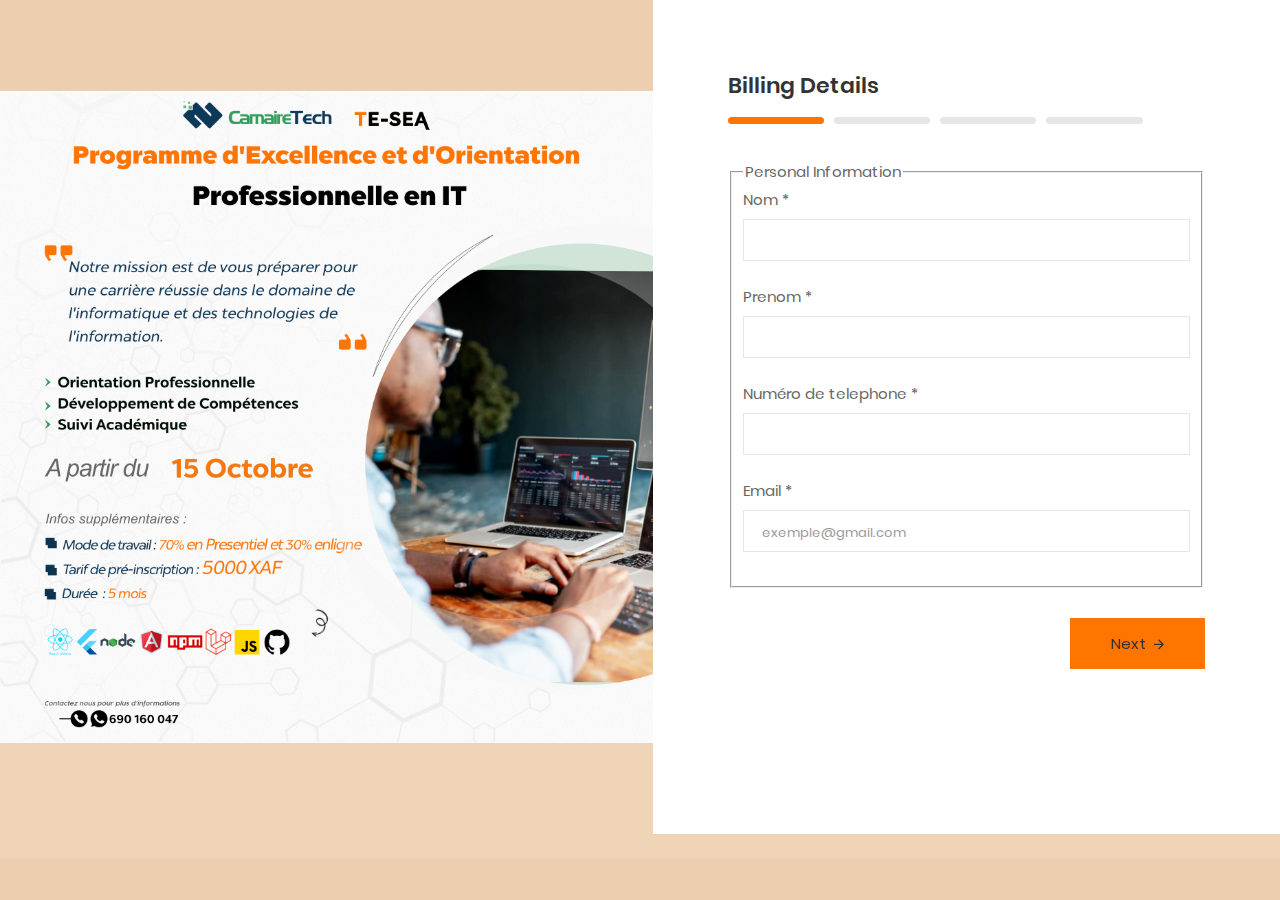
<file: index.html>
<!DOCTYPE html>
<html>
  <head>
    <meta charset="utf-8" />
    <title>Inscription</title>
    <meta name="viewport" content="width=device-width, initial-scale=1.0" />
    <meta name="author" content="colorlib.com" />

    <!-- MATERIAL DESIGN ICONIC FONT -->
    <link
      rel="stylesheet"
      href="fonts/material-design-iconic-font/css/material-design-iconic-font.css"
    />

    <!-- STYLE CSS -->
    <link rel="stylesheet" href="css/style.css" />

    <style>
      #red {
        color: red;
      }
    </style>

    
  </head>
  
  <body>
    <div class="wrapper">
     <div class="image-holder">
         <img src="/images/formation2.png" alt="" class="responsive-image"/>
     </div>
     
      <form action="/get_information.php/" method="post">
        <div id="wizard">
          <!-- SECTION 1 -->
          <h4></h4>
          <section>
            <fieldset>
              <legend>Personal Information</legend>
              <div class="form-row">
                <label for="name">Nom <span class="required">*</span></label>
                <input type="text" name="name" class="form-control" id="name" required />
              </div>
              <div class="form-row">
                <label for="prenom">Prenom <span class="required">*</span></label>
                <input type="text" name="prenom" class="form-control" id="prenom" required />
              </div>
              <div class="form-row">
                <label for="phone_number">Numéro de telephone <span class="required">*</span></label>
                <input type="tel" name="phone_number" class="form-control" id="phone_number" required />
              </div>
              <div class="form-row">
                <label for="email">Email <span class="required">*</span></label>
                <input type="email" name="email" class="form-control" id="email" placeholder="exemple@gmail.com" required />
              </div>
            </fieldset>
            
          </section>

          <!-- SECTION 2 -->
          <h4></h4>
          <section>
            <fieldset>
              <legend>Pour L1</legend>
              
              <div class="form-row">
                <label>Experience préalable en informatique <span class="required">*</span></label>
                <input type="radio" name="experience_L1" value="oui" required /> oui
                <input type="radio" name="experience_L1" value="non" required /> non
                <input type="radio" name="experience_L1" value="peut-etre" required /> peut-être
              </div>
              
              <div class="form-row">
                <label>Si oui, préciser</label>
                <input type="text" class="form-control" name="experience_L1_details" />
              </div>
              
            </fieldset>
            
            <fieldset>
              <legend>Pour L2</legend>
              
              <div class="form-row">
                <label>Compétences en dev web (HTML, CSS, JS) ? <span class="required">*</span></label>
                <input type="radio" name="web_dev_skills" value="Debutant" required /> Débutant
                <input type="radio" name="web_dev_skills" value="Intermediaire" required /> Intermédiaire
                <input type="radio" name="web_dev_skills" value="Avance" required /> Avancé
              </div>
            
              <div class="form-row">
                <label>Compétences en C ? <span class="required">*</span></label>
                <input type="radio" name="c_skills" value="Debutant" required /> Débutant
                <input type="radio" name="c_skills" value="Intermediaire" required /> Intermédiaire
                <input type="radio" name="c_skills" value="Avance" required /> Avancé
              </div>
              
              <div class="form-row">
                <label>Compétences en dev mobile ? <span class="required">*</span></label>
                <input type="radio" name="mobile_dev_skills" value="Debutant" required /> Débutant
                <input type="radio" name="mobile_dev_skills" value="Intermediaire" required /> Intermédiaire
                <input type="radio" name="mobile_dev_skills" value="Avance" required /> Avancé
              </div>
              
              <div class="form-row">
                <label>Avez-vous déjà participé à un hackathon ? <span class="required">*</span></label>
                <input type="radio" name="hackathon_participation" value="oui" required /> oui
                <input type="radio" name="hackathon_participation" value="non" required /> non
                <input type="radio" name="hackathon_participation" value="peut-etre" required /> peut-être
              </div>
            
            </fieldset>
            
          </section>

          <!-- SECTION 3 -->
          <h4></h4>
          <section>
            <fieldset>
              <legend>Additional Information</legend>
            
              <div class="form-row">
                <label>Avez-vous déjà réalisé et hébergé un projet informatique ? <span class="required">*</span></label>
                <input type="radio" name="hosted_project" value="oui" required /> Oui
                <input type="radio" name="hosted_project" value="non" required /> Non
              </div>
            
              <div class="form-row">
                <label>Possédez-vous un portfolio en ligne ? <span class="required">*</span></label>
                <input type="radio" name="has_portfolio" value="oui" required /> Oui
                <input type="radio" name="has_portfolio" value="non" required /> Non
              </div>
            
              <div class="form-row">
                <label>L'informatique est une... ? <span class="required">*</span></label>
                <input type="radio" name="it_is_a" value="passion" required /> Passion
                <input type="radio" name="it_is_a" value="apprentissage" required /> Apprentissage
              </div>
            
              <div class="form-row">
                <label>Avez-vous déjà travaillé avec une équipe de dev ? <span class="required">*</span></label>
                <input type="radio" name="worked_with_dev_team" value="oui" required /> Oui
                <input type="radio" name="worked_with_dev_team" value="non" required /> Non
              </div>
            
              <div class="form-row">
                <label>Des notions en bases de données (BD) ? <span class="required">*</span></label>
                <input type="radio" name="database_knowledge" value="oui" required /> Oui
                <input type="radio" name="database_knowledge" value="non" required /> Non
                <input type="radio" name="database_knowledge" value="peut-etre" required /> Peut-être
              </div>
            
              <div class="form-row">
                <label>Avez-vous déjà fait des stages ou des emplois liés à l'informatique ? <span class="required">*</span></label>
                <input type="radio" name="it_jobs_or_internships" value="oui" required /> Oui
                <input type="radio" name="it_jobs_or_internships" value="non" required /> Non
                <input type="radio" name="it_jobs_or_internships" value="peut-etre" required /> Peut-être
              </div>
            
              <div class="form-row">
                <label>Êtes-vous à l'aise avec le travail et la communication à distance ? <span class="required">*</span></label>
                <input type="radio" name="comfortable_with_remote_work" value="oui" required /> Oui
                <input type="radio" name="comfortable_with_remote_work" value="non" required /> Non
                <input type="radio" name="comfortable_with_remote_work" value="peut-etre" required /> Peut-être
              </div>
            
              <div class="form-row">
                <label>Avez-vous déjà utilisé des IDE (PyCharm,...) ? <span class="required">*</span></label>
                <input type="radio" name="used_ide" value="oui" required /> Oui
                <input type="radio" name="used_ide" value="non" required /> Non
                <input type="radio" name="used_ide" value="peut-etre" required /> Peut-être
              </div>
            
              <div class="form-row">
                <label>Expérience les méthodologies de dev (agile,...) ? <span class="required">*</span></label>
                <input type="radio" name="dev_methodologies_experience" value="oui" required /> Oui
                <input type="radio" name="dev_methodologies_experience" value="non" required /> Non
                <input type="radio" name="dev_methodologies_experience" value="peut-etre" required /> Peut-être
              </div>
            
              <div class="form-row">
                <label>Avez-vous déjà créé ou géré un site web ou blog ? <span class="required">*</span></label>
                <input type="radio" name="managed_website_or_blog" value="oui" required /> Oui
                <input type="radio" name="managed_website_or_blog" value="non" required /> Non
                <input type="radio" name="managed_website_or_blog" value="peut-etre" required /> Peut-être
              </div>
              
            </fieldset>
            
          </section>

          <!-- SECTION 4 -->
          <h4></h4>
          <section>
            <h6>Montant de la pre-inscription : 5000 FCFA</h6>
            <div class="checkbox-circle">
              <label class="active">
                <input
                  type="radio"
                  name="billing method"
                  value="momo_payment"
                  checked
                />Momo
                <span class="checkmark"></span>
                <div class="tooltip">
                  <img src="./images/ELmD2FZXYAE58gD.jpeg" alt="" />
                </div>
              </label>
              <label>
                <input
                  type="radio"
                  name="billing method"
                  value="om_payments"
                />OM
                <span class="checkmark"></span>
                <div class="tooltip">
                  <img src="./images/news-16-03-02.jpg" alt="" />
                </div>
              </label>
            </div>
            <div class="button-container">
                <button type="submit" name="submit" class="submit-button">Submit</button>
            </div>
            
          </section>
        </div>
      </form>
    </div>

    <script src="js/jquery-3.3.1.min.js"></script>

    <!-- JQUERY STEP -->
    <script src="js/jquery.steps.js"></script>

    <script src="js/main.js"></script>

    <!-- Template created and distributed by Colorlib -->
  </body>
</html>
</file>
<file: css/style.css>
@font-face {
  font-family: "Poppins-Regular";
  src: url("../fonts/poppins/Poppins-Regular.ttf"); }
@font-face {
  font-family: "Poppins-SemiBold";
  src: url("../fonts/poppins/Poppins-SemiBold.ttf"); }
@font-face {
  font-family: "Poppins-Medium";
  src: url("../fonts/poppins/Poppins-Medium.ttf"); }
@font-face {
  font-family: "Muli-Bold";
  src: url("../fonts/muli/Muli-Bold.ttf"); }
* {
  -webkit-box-sizing: border-box;
  -moz-box-sizing: border-box;
  box-sizing: border-box; }

body {
  font-family: "Poppins-Regular";
  font-size: 15px;
  color: #666;
  margin: 0; }

:focus {
  outline: none; }

textarea {
  resize: none; }

  .responsive-image {
    max-width: 100%;
    height: auto;
}

input, textarea, select, button {
  font-family: "Poppins-Regular";
  font-size: 15px;
  color: #666; }

p, h1, h2, h3, h4, h5, h6, ul {
  margin: 0; }

ul {
  padding: 0;
  margin: 0;
  list-style: none; }

a {
  text-decoration: none; }

textarea {
  resize: none; }

select {
  -moz-appearance: none;
  -webkit-appearance: none;
  cursor: pointer;
  border: none; }
  select option[value=""][disabled] {
    display: none; }

img {
  max-width: 100%;
  vertical-align: middle; }

body {
  background: url("../images/form-wizard-bg.jpg");
  background-size: cover; }

.wrapper {
  max-width: 1400px;
  height: 100vh;
  margin: auto;
  display: flex;
  align-items: center; }
  .wrapper .image-holder {
    width: 51%; }
  .wrapper form {
    width: 49%; }

.wizard > .steps .current-info, .wizard > .steps .number {
  display: none; }

#wizard {
  min-height: 834px;
  width: 100%;
  background: #fff;
  margin-right: 60px;
  padding: 107px 75px 65px; }

.steps {
  margin-bottom: 30px; }
  .steps ul {
    display: flex;
    position: relative; }
    .steps ul li {
      width: 20.16%;
      margin-right: 10px; }
      .steps ul li a {
        display: inline-block;
        width: 100%;
        height: 7px;
        background: #e6e6e6;
        border-radius: 3.5px; }
      .steps ul li.first a, .steps ul li.checked a {
        background: #FF7500;
        transition: all 0.5s ease; }
    .steps ul:before {
      content: "Billing Details";
      font-size: 22px;
      font-family: "Poppins-SemiBold";
      color: #333;
      top: -38px;
      position: absolute; }
    .steps ul.step-2:before {
      content: "Additional Information"; }
    .steps ul.step-3:before {
      content: "Your Order"; }
    .steps ul.step-4:before {
      content: "Billing Method"; }

h3 {
  font-family: "Poppins-SemiBold"; }

.form-row {
  margin-bottom: 24px; }
  .form-row label {
    margin-bottom: 8px;
    display: block; }
  .form-row.form-group {
    display: flex; }
    .form-row.form-group .form-holder {
      width: 50%;
      margin-right: 21px; }
      .form-row.form-group .form-holder:last-child {
        margin-right: 0; }

.form-holder {
  position: relative; }
  .form-holder i {
    position: absolute;
    top: 11px;
    right: 19px;
    font-size: 17px;
    color: #999; }

.form-control {
  height: 42px;
  border: 1px solid #e6e6e6;
  background: none;
  width: 100%;
  padding: 0 18px; }
  .form-control:focus {
    border-color: #FF7500; }
  .form-control::-webkit-input-placeholder {
    color: #999;
    font-size: 13px; }
  .form-control::-moz-placeholder {
    color: #999;
    font-size: 13px; }
  .form-control:-ms-input-placeholder {
    color: #999;
    font-size: 13px; }
  .form-control:-moz-placeholder {
    color: #999;
    font-size: 13px; }

textarea.form-control {
  padding-top: 11px;
  padding-bottom: 11px; }

.option {
  color: #999; }

.actions ul {
  display: flex;
  margin-top: 30px;
  justify-content: space-between; }
  .actions ul.step-last {
    justify-content: flex-end; }
    .actions ul.step-last li:first-child {
      display: none; }
.actions li a {
  padding: 0;
  border: none;
  display: inline-flex;
  height: 51px;
  width: 135px;
  align-items: center;
  background: #FF7500;
  cursor: pointer;
  position: relative;
  padding-left: 41px;
  color: #333;
  -webkit-transform: perspective(1px) translateZ(0);
  transform: perspective(1px) translateZ(0);
  -webkit-transition-duration: 0.3s;
  transition-duration: 0.3s;
  font-weight: 400; }
  .actions li a:before {
    content: '\f2ee';
    position: absolute;
    top: 19px;
    right: 41px;
    font-family: Material-Design-Iconic-Font;
    -webkit-transform: translateZ(0);
    transform: translateZ(0); }
  .actions li a:hover {
    background: #FF7500; }
    .actions li a:hover:before {
      -webkit-animation-name: hvr-icon-wobble-horizontal;
      animation-name: hvr-icon-wobble-horizontal;
      -webkit-animation-duration: 1s;
      animation-duration: 1s;
      -webkit-animation-timing-function: ease-in-out;
      animation-timing-function: ease-in-out;
      -webkit-animation-iteration-count: 1;
      animation-iteration-count: 1; }
.actions li[aria-disabled="true"] a {
  display: none; }
.actions li:first-child a {
  background: #e6e6e6;
  padding-left: 48px; }
  .actions li:first-child a:before {
    content: '\f2ea';
    left: 26px; }
  .actions li:first-child a:hover {
    background: #ccc; }
.actions li:last-child a {
  padding-left: 29px;
  width: 167px;
  font-weight: 400; }
  .actions li:last-child a:before {
    right: 30px; }

.checkbox {
  position: relative; }
  .checkbox label {
    padding-left: 21px;
    cursor: pointer;
    color: #999; }
  .checkbox input {
    position: absolute;
    opacity: 0;
    cursor: pointer; }
  .checkbox input:checked ~ .checkmark:after {
    display: block; }

.checkmark {
  position: absolute;
  top: 50%;
  left: 0;
  transform: translateY(-50%);
  height: 12px;
  width: 13px;
  border-radius: 2px;
  background-color: #ebebeb;
  border: 1px solid #ccc;
  font-family: Material-Design-Iconic-Font;
  color: #000;
  font-size: 10px;
  font-weight: bolder; }
  .checkmark:after {
    position: absolute;
    top: 50%;
    left: 50%;
    transform: translate(-50%, -50%);
    display: none;
    content: '\f26b'; }

.checkbox-circle {
  margin-top: 41px;
  margin-bottom: 46px; }
  .checkbox-circle label {
    cursor: pointer;
    padding-left: 26px;
    color: #999;
    display: block;
    margin-bottom: 15px;
    position: relative; }
    .checkbox-circle label.active .tooltip {
      display: block; }
  .checkbox-circle input {
    position: absolute;
    opacity: 0;
    cursor: pointer; }
  .checkbox-circle input:checked ~ .checkmark:after {
    display: block; }
  .checkbox-circle .checkmark {
    position: absolute;
    top: 11px;
    left: 0;
    height: 14px;
    width: 14px;
    border-radius: 50%;
    background: #ebebeb;
    border: 1px solid #cdcdcd; }
    .checkbox-circle .checkmark:after {
      content: "";
      top: 6px;
      left: 6px;
      width: 6px;
      height: 6px;
      border-radius: 50%;
      background: #666666;
      position: absolute;
      display: none; }
  .checkbox-circle .tooltip {
    padding: 9px 22px;
    background: #f2f2f2;
    line-height: 1.8;
    position: relative;
    margin-top: 16px;
    margin-bottom: 28px;
    display: none; }
    .checkbox-circle .tooltip:before {
      content: "";
      border-bottom: 10px solid #f2f2f2;
      border-right: 9px solid transparent;
      border-left: 9px solid transparent;
      position: absolute;
      bottom: 100%; }

.product {
  margin-bottom: 33px; }

.item {
  display: flex;
  justify-content: space-between;
  align-items: center;
  padding-bottom: 30px;
  border-bottom: 1px solid #e6e6e6;
  margin-bottom: 30px; }
  .item:last-child {
    margin-bottom: 0;
    padding-bottom: 0;
    border: none; }
  .item .left {
    display: flex;
    align-items: center; }
  .item .thumb {
    display: inline-flex;
    width: 100px;
    height: 90px;
    justify-content: center;
    align-items: center;
    border: 1px solid #f2f2f2; }
  .item .purchase {
    display: inline-block;
    margin-left: 21px; }
    .item .purchase h6 {
      font-family: "Poppins-Medium";
      font-size: 16px;
      margin-bottom: 4px;
      font-weight: 500; }
      .item .purchase h6 a {
        color: #333; }
  .item .price {
    font-size: 16px; }

.checkout {
  margin-bottom: 44px; }
  .checkout span.heading {
    font-family: "Poppins-Medium";
    font-weight: 500;
    margin-right: 5px; }
  .checkout .subtotal {
    margin-bottom: 18px; }
  .checkout .shipping {
    margin-bottom: 19px; }
    .checkout .shipping span.heading {
      margin-right: 4px; }
  .checkout .total-price {
    font-family: "Muli-Bold";
    color: #333;
    font-weight: 700; }

@-webkit-keyframes hvr-icon-wobble-horizontal {
  16.65% {
    -webkit-transform: translateX(6px);
    transform: translateX(6px); }
  33.3% {
    -webkit-transform: translateX(-5px);
    transform: translateX(-5px); }
  49.95% {
    -webkit-transform: translateX(4px);
    transform: translateX(4px); }
  66.6% {
    -webkit-transform: translateX(-2px);
    transform: translateX(-2px); }
  83.25% {
    -webkit-transform: translateX(1px);
    transform: translateX(1px); }
  100% {
    -webkit-transform: translateX(0);
    transform: translateX(0); } }
@keyframes hvr-icon-wobble-horizontal {
  16.65% {
    -webkit-transform: translateX(6px);
    transform: translateX(6px); }
  33.3% {
    -webkit-transform: translateX(-5px);
    transform: translateX(-5px); }
  49.95% {
    -webkit-transform: translateX(4px);
    transform: translateX(4px); }
  66.6% {
    -webkit-transform: translateX(-2px);
    transform: translateX(-2px); }
  83.25% {
    -webkit-transform: translateX(1px);
    transform: translateX(1px); }
  100% {
    -webkit-transform: translateX(0);
    transform: translateX(0); } }
@media (max-width: 1500px) {
  .wrapper {
    height: auto; } }
@media (max-width: 1199px) {
  .wrapper {
    height: 100vh; }

  #wizard {
    margin-right: 40px;
    min-height: 829px;
    padding-left: 60px;
    padding-right: 60px; } }
@media (max-width: 991px) {
  .wrapper {
    justify-content: center; }
    .wrapper .image-holder {
      display: none; }
    .wrapper form {
      width: 60%; }

  #wizard {
    margin-right: 0;
    padding-left: 40px;
    padding-right: 40px; } }
@media (max-width: 767px) {
  .wrapper {
    height: auto;
    display: block; }
    .wrapper .image-holder {
      width: 100%;
      display: block; }
    .wrapper form {
      width: 100%; }

  #wizard {
    min-height: unset;
    padding: 70px 20px 40px; }

  .form-row.form-group {
    display: block; }
    .form-row.form-group .form-holder {
      width: 100%;
      margin-right: 0;
      margin-bottom: 24px; }

  .item .purchase {
    margin-left: 11px; } }


    .button-container {
        display: flex;
        justify-content: center;
        align-items: center;
    }
    
    .submit-button {
        padding: 0;
        border: none;
        display: inline-flex;
        height: 51px;
        width: 135px;
        align-items: center;
        background: #FF7500;
        cursor: pointer;
        position: relative;
        padding-left: 41px;
        color: #333;
        transform: perspective(1px) translateZ(0);
        transition-duration: 0.3s;
        font-weight: 400;
    }
    
    .actions li:last-child .submit-button {
        padding-left: 29px;
        width: 167px;
    }
    

/*# sourceMappingURL=style.css.map */
</file>
